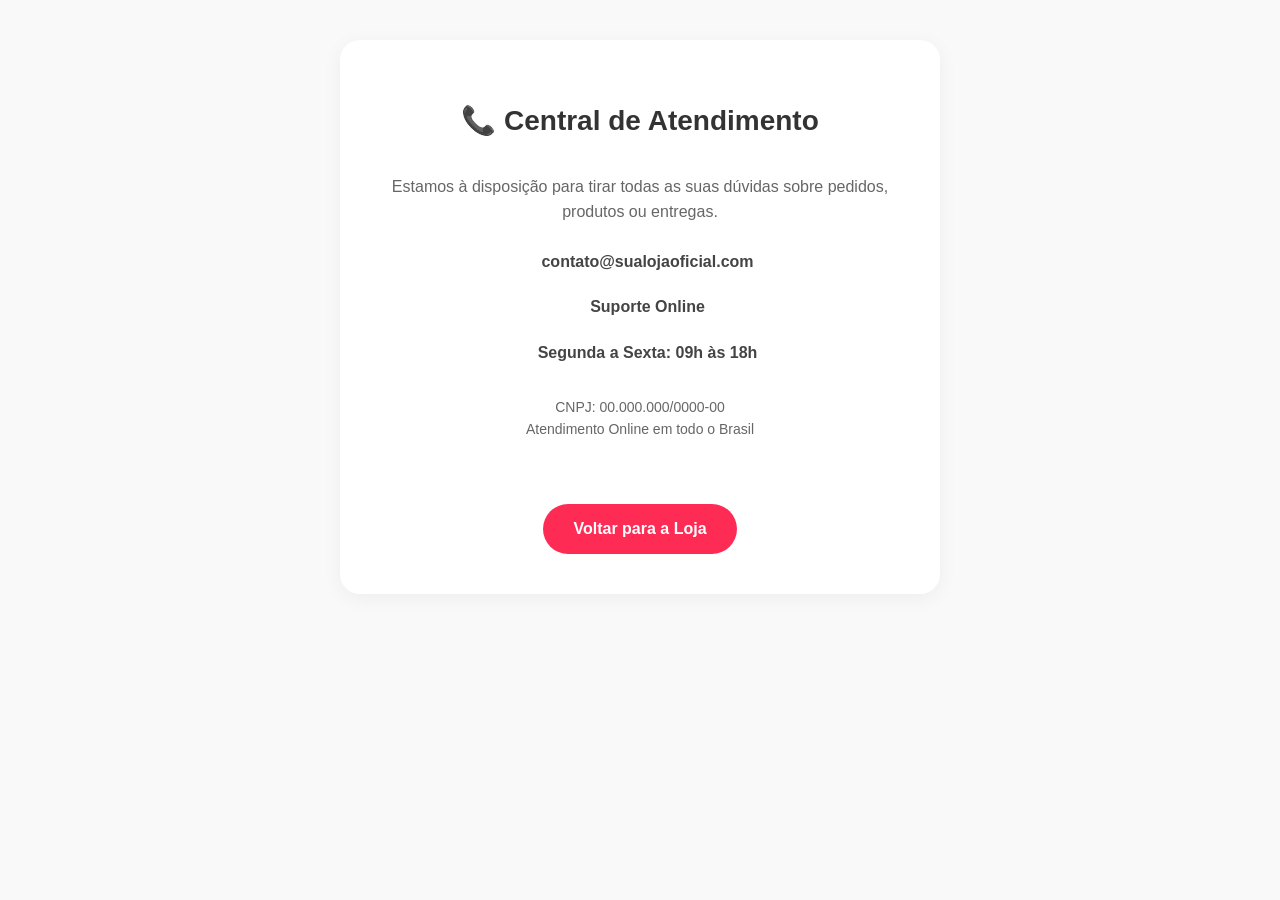
<file: contato.html>
<!DOCTYPE html>
<html lang="pt-BR">
<head>
    <meta charset="UTF-8">
    <meta name="viewport" content="width=device-width, initial-scale=1.0">
    <title>Contato | Suporte ao Cliente</title>
    <style>
        body { font-family: -apple-system, BlinkMacSystemFont, "Segoe UI", Roboto, Helvetica, Arial, sans-serif; line-height: 1.6; padding: 40px 20px; max-width: 600px; margin: 0 auto; color: #333; background: #f9f9f9; }
        .contact-container { background: #fff; padding: 40px; border-radius: 20px; box-shadow: 0 4px 20px rgba(0,0,0,0.05); text-align: center; }
        h1 { font-size: 28px; font-weight: 800; margin-bottom: 30px; }
        p { color: #666; margin-bottom: 24px; }
        .contact-item { display: flex; align-items: center; gap: 15px; margin-bottom: 20px; justify-content: center; font-weight: 600; color: #444; }
        .contact-item i { color: #fe2c55; }
        .back-link { display: inline-block; margin-top: 40px; background: #fe2c55; color: #fff; text-decoration: none; padding: 12px 30px; border-radius: 50px; font-weight: 700; transition: 0.3s; }
        .back-link:hover { opacity: 0.9; transform: translateY(-2px); }
    </style>
</head>
<body>
    <div class="contact-container">
        <h1>📞 Central de Atendimento</h1>
        <p>Estamos à disposição para tirar todas as suas dúvidas sobre pedidos, produtos ou entregas.</p>
        
        <div class="contact-item">
            <i data-lucide="mail"></i>
            <span>contato@sualojaoficial.com</span>
        </div>
        
        <div class="contact-item">
            <i data-lucide="phone"></i>
            <span>Suporte Online</span>
        </div>
        
        <div class="contact-item">
            <i data-lucide="clock"></i>
            <span>Segunda a Sexta: 09h às 18h</span>
        </div>

        <p style="font-size: 14px; margin-top: 30px;">CNPJ: 00.000.000/0000-00<br>Atendimento Online em todo o Brasil</p>
        
        <a href="index.html" class="back-link">Voltar para a Loja</a>
    </div>
    <script>lucide.createIcons();</script>
</body>
</html>
</file>
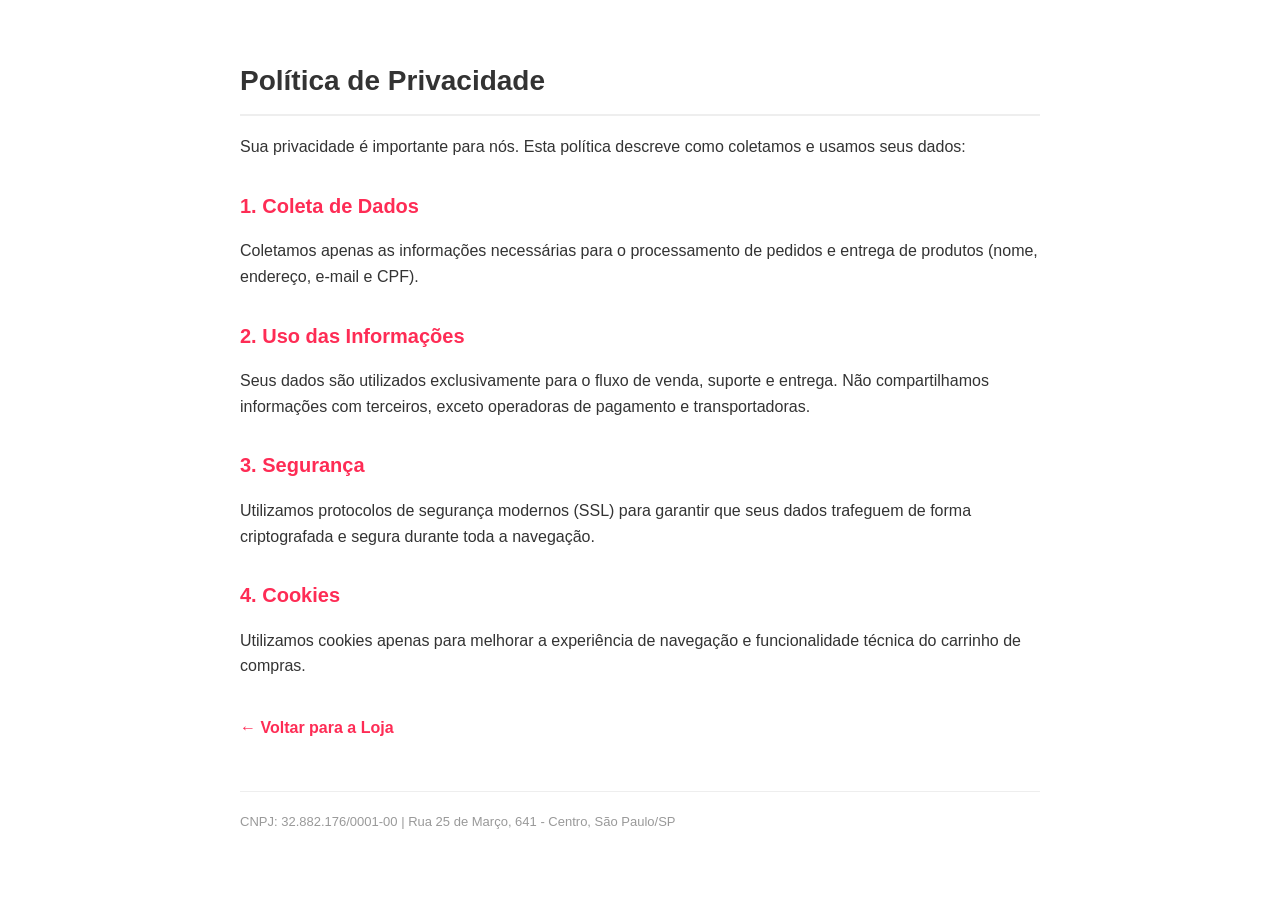
<file: privacidade.html>
<!DOCTYPE html>
<html lang="pt-BR">
<head>
    <meta charset="UTF-8">
    <meta name="viewport" content="width=device-width, initial-scale=1.0">
    <title>Política de Privacidade | Loja Official</title>
    <style>
        body { font-family: -apple-system, BlinkMacSystemFont, "Segoe UI", Roboto, Helvetica, Arial, sans-serif; line-height: 1.6; padding: 40px 20px; max-width: 800px; margin: 0 auto; color: #333; }
        h1 { font-size: 28px; border-bottom: 2px solid #eee; padding-bottom: 10px; }
        h2 { margin-top: 30px; font-size: 20px; color: #fe2c55; }
        .back-btn { display: inline-block; margin-top: 20px; text-decoration: none; color: #fe2c55; font-weight: 700; }
        .footer-legal { margin-top: 50px; font-size: 13px; color: #999; border-top: 1px solid #eee; padding-top: 20px; }
    </style>
</head>
<body>
    <h1>Política de Privacidade</h1>
    <p>Sua privacidade é importante para nós. Esta política descreve como coletamos e usamos seus dados:</p>

    <h2>1. Coleta de Dados</h2>
    <p>Coletamos apenas as informações necessárias para o processamento de pedidos e entrega de produtos (nome, endereço, e-mail e CPF).</p>

    <h2>2. Uso das Informações</h2>
    <p>Seus dados são utilizados exclusivamente para o fluxo de venda, suporte e entrega. Não compartilhamos informações com terceiros, exceto operadoras de pagamento e transportadoras.</p>

    <h2>3. Segurança</h2>
    <p>Utilizamos protocolos de segurança modernos (SSL) para garantir que seus dados trafeguem de forma criptografada e segura durante toda a navegação.</p>

    <h2>4. Cookies</h2>
    <p>Utilizamos cookies apenas para melhorar a experiência de navegação e funcionalidade técnica do carrinho de compras.</p>

    <a href="index.html" class="back-btn">← Voltar para a Loja</a>

    <div class="footer-legal">
        CNPJ: 32.882.176/0001-00 | Rua 25 de Março, 641 - Centro, São Paulo/SP
    </div>
</body>
</html>
</file>
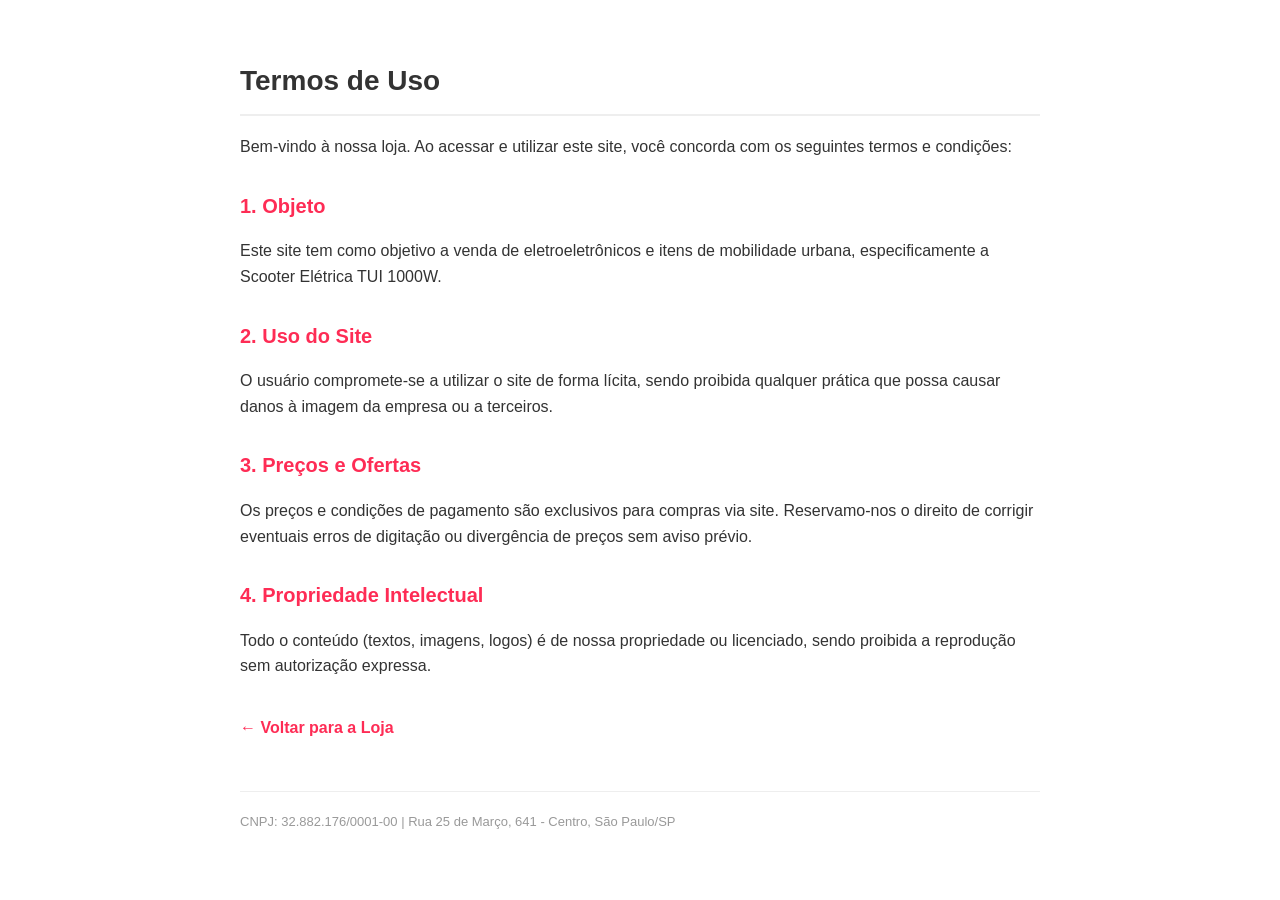
<file: termos.html>
<!DOCTYPE html>
<html lang="pt-BR">
<head>
    <meta charset="UTF-8">
    <meta name="viewport" content="width=device-width, initial-scale=1.0">
    <title>Termos de Uso | Loja Official</title>
    <style>
        body { font-family: -apple-system, BlinkMacSystemFont, "Segoe UI", Roboto, Helvetica, Arial, sans-serif; line-height: 1.6; padding: 40px 20px; max-width: 800px; margin: 0 auto; color: #333; }
        h1 { font-size: 28px; border-bottom: 2px solid #eee; padding-bottom: 10px; }
        h2 { margin-top: 30px; font-size: 20px; color: #fe2c55; }
        .back-btn { display: inline-block; margin-top: 20px; text-decoration: none; color: #fe2c55; font-weight: 700; }
        .footer-legal { margin-top: 50px; font-size: 13px; color: #999; border-top: 1px solid #eee; padding-top: 20px; }
    </style>
</head>
<body>
    <h1>Termos de Uso</h1>
    <p>Bem-vindo à nossa loja. Ao acessar e utilizar este site, você concorda com os seguintes termos e condições:</p>

    <h2>1. Objeto</h2>
    <p>Este site tem como objetivo a venda de eletroeletrônicos e itens de mobilidade urbana, especificamente a Scooter Elétrica TUI 1000W.</p>

    <h2>2. Uso do Site</h2>
    <p>O usuário compromete-se a utilizar o site de forma lícita, sendo proibida qualquer prática que possa causar danos à imagem da empresa ou a terceiros.</p>

    <h2>3. Preços e Ofertas</h2>
    <p>Os preços e condições de pagamento são exclusivos para compras via site. Reservamo-nos o direito de corrigir eventuais erros de digitação ou divergência de preços sem aviso prévio.</p>

    <h2>4. Propriedade Intelectual</h2>
    <p>Todo o conteúdo (textos, imagens, logos) é de nossa propriedade ou licenciado, sendo proibida a reprodução sem autorização expressa.</p>

    <a href="index.html" class="back-btn">← Voltar para a Loja</a>

    <div class="footer-legal">
        CNPJ: 32.882.176/0001-00 | Rua 25 de Março, 641 - Centro, São Paulo/SP
    </div>
</body>
</html>
</file>
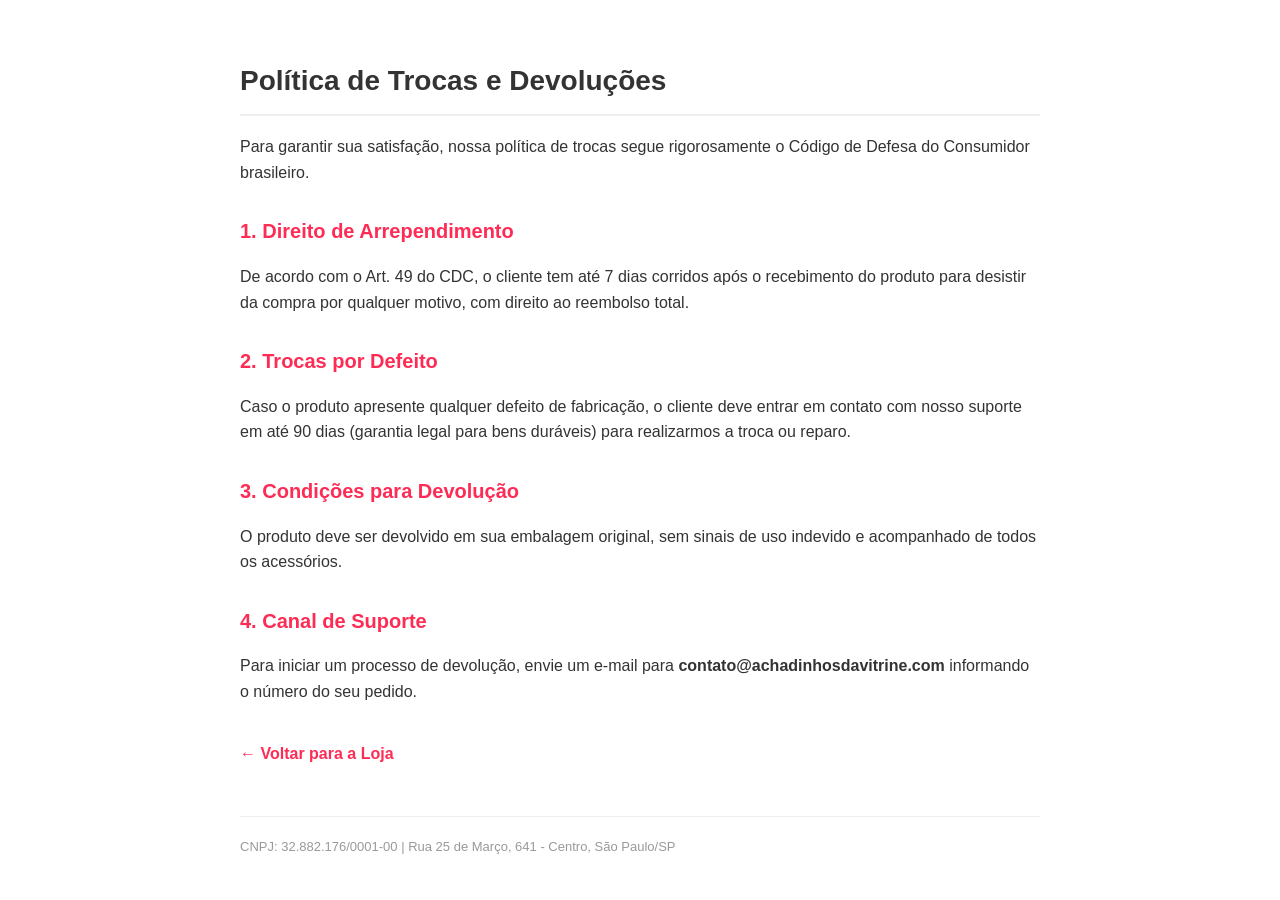
<file: trocas.html>
<!DOCTYPE html>
<html lang="pt-BR">
<head>
    <meta charset="UTF-8">
    <meta name="viewport" content="width=device-width, initial-scale=1.0">
    <title>Trocas e Devoluções | Loja Official</title>
    <style>
        body { font-family: -apple-system, BlinkMacSystemFont, "Segoe UI", Roboto, Helvetica, Arial, sans-serif; line-height: 1.6; padding: 40px 20px; max-width: 800px; margin: 0 auto; color: #333; }
        h1 { font-size: 28px; border-bottom: 2px solid #eee; padding-bottom: 10px; }
        h2 { margin-top: 30px; font-size: 20px; color: #fe2c55; }
        .back-btn { display: inline-block; margin-top: 20px; text-decoration: none; color: #fe2c55; font-weight: 700; }
        .footer-legal { margin-top: 50px; font-size: 13px; color: #999; border-top: 1px solid #eee; padding-top: 20px; }
    </style>
</head>
<body>
    <h1>Política de Trocas e Devoluções</h1>
    <p>Para garantir sua satisfação, nossa política de trocas segue rigorosamente o Código de Defesa do Consumidor brasileiro.</p>

    <h2>1. Direito de Arrependimento</h2>
    <p>De acordo com o Art. 49 do CDC, o cliente tem até 7 dias corridos após o recebimento do produto para desistir da compra por qualquer motivo, com direito ao reembolso total.</p>

    <h2>2. Trocas por Defeito</h2>
    <p>Caso o produto apresente qualquer defeito de fabricação, o cliente deve entrar em contato com nosso suporte em até 90 dias (garantia legal para bens duráveis) para realizarmos a troca ou reparo.</p>

    <h2>3. Condições para Devolução</h2>
    <p>O produto deve ser devolvido em sua embalagem original, sem sinais de uso indevido e acompanhado de todos os acessórios.</p>

    <h2>4. Canal de Suporte</h2>
    <p>Para iniciar um processo de devolução, envie um e-mail para <strong>contato@achadinhosdavitrine.com</strong> informando o número do seu pedido.</p>

    <a href="index.html" class="back-btn">← Voltar para a Loja</a>

    <div class="footer-legal">
        CNPJ: 32.882.176/0001-00 | Rua 25 de Março, 641 - Centro, São Paulo/SP
    </div>
</body>
</html>
</file>
